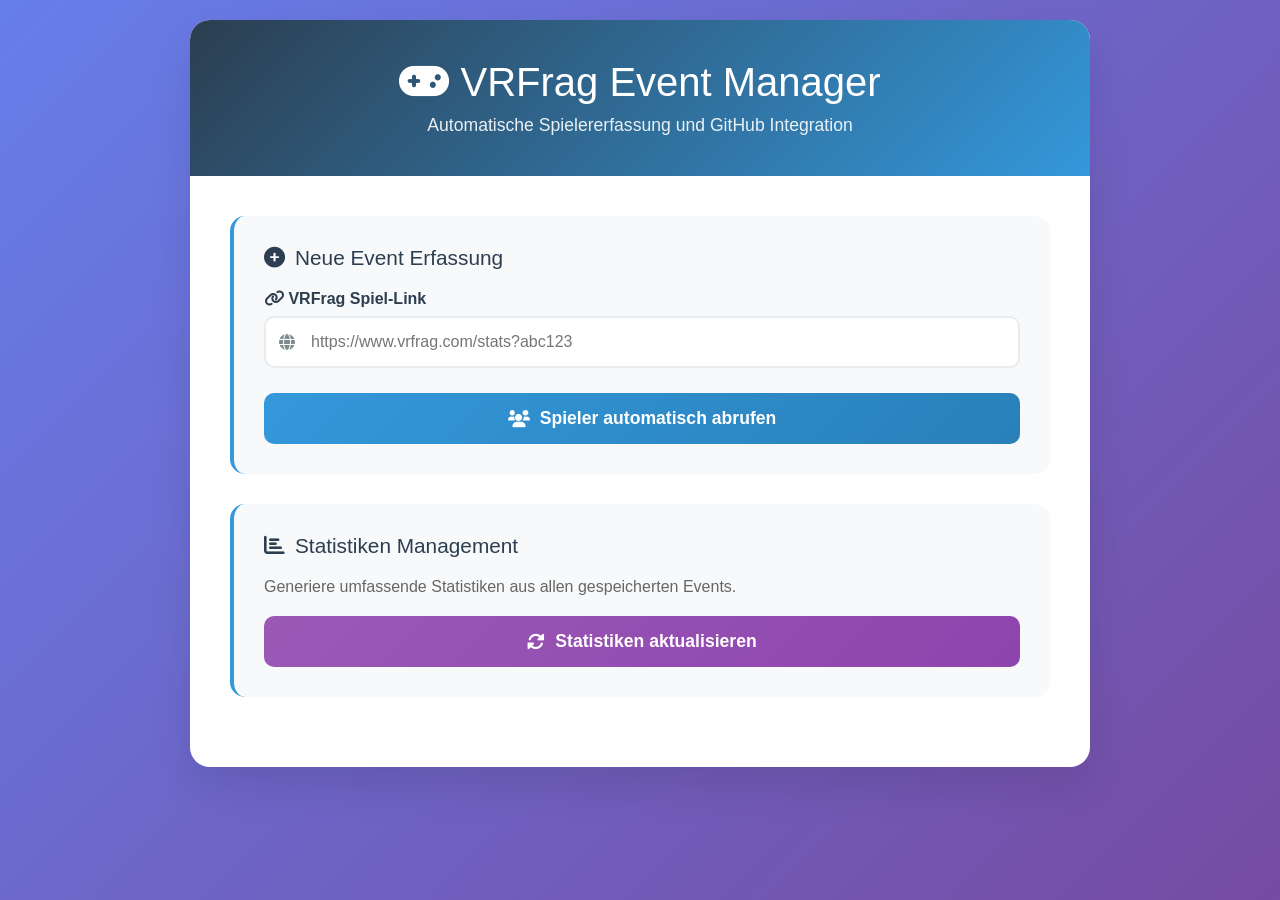
<file: index.html>
<!DOCTYPE html>
<html lang="de">
<head>
    <meta charset="UTF-8">
    <meta name="viewport" content="width=device-width, initial-scale=1.0">
    <title>VRFrag Event Manager</title>
    <link href="https://cdnjs.cloudflare.com/ajax/libs/font-awesome/6.0.0/css/all.min.css" rel="stylesheet">
    <style>
        * {
            margin: 0;
            padding: 0;
            box-sizing: border-box;
        }

        body {
            font-family: 'Segoe UI', Tahoma, Geneva, Verdana, sans-serif;
            background: linear-gradient(135deg, #667eea 0%, #764ba2 100%);
            min-height: 100vh;
            padding: 20px;
        }

        .container {
            max-width: 900px;
            margin: 0 auto;
            background: white;
            border-radius: 20px;
            box-shadow: 0 20px 40px rgba(0,0,0,0.1);
            overflow: hidden;
        }

        .header {
            background: linear-gradient(135deg, #2c3e50 0%, #3498db 100%);
            color: white;
            padding: 40px 30px;
            text-align: center;
        }

        .header h1 {
            font-size: 2.5rem;
            margin-bottom: 10px;
            font-weight: 300;
        }

        .header p {
            opacity: 0.9;
            font-size: 1.1rem;
        }

        .content {
            padding: 40px;
        }

        .input-section {
            background: #f8f9fa;
            padding: 30px;
            border-radius: 15px;
            margin-bottom: 30px;
            border-left: 4px solid #3498db;
        }

        .section-title {
            font-size: 1.3rem;
            color: #2c3e50;
            margin-bottom: 20px;
            display: flex;
            align-items: center;
            gap: 10px;
        }

        .form-group {
            margin-bottom: 25px;
        }

        label {
            display: block;
            margin-bottom: 8px;
            font-weight: 600;
            color: #2c3e50;
            font-size: 1rem;
        }

        .input-with-icon {
            position: relative;
        }

        .input-with-icon i {
            position: absolute;
            left: 15px;
            top: 50%;
            transform: translateY(-50%);
            color: #7f8c8d;
        }

        .input-with-icon input {
            width: 100%;
            padding: 15px 15px 15px 45px;
            border: 2px solid #e9ecef;
            border-radius: 10px;
            font-size: 1rem;
            transition: all 0.3s ease;
        }

        .input-with-icon input:focus {
            outline: none;
            border-color: #3498db;
            box-shadow: 0 0 0 3px rgba(52, 152, 219, 0.1);
        }

        .btn {
            padding: 15px 30px;
            border: none;
            border-radius: 10px;
            font-size: 1.1rem;
            font-weight: 600;
            cursor: pointer;
            transition: all 0.3s ease;
            display: inline-flex;
            align-items: center;
            justify-content: center;
            gap: 10px;
        }

        .btn-primary {
            background: linear-gradient(135deg, #3498db 0%, #2980b9 100%);
            color: white;
            width: 100%;
        }

        .btn-primary:hover:not(:disabled) {
            transform: translateY(-2px);
            box-shadow: 0 10px 20px rgba(52, 152, 219, 0.3);
        }

        .btn-primary:disabled {
            background: #bdc3c7;
            cursor: not-allowed;
            transform: none;
        }

        .btn-success {
            background: linear-gradient(135deg, #27ae60 0%, #229954 100%);
            color: white;
            padding: 12px 25px;
        }

        .btn-success:hover {
            transform: translateY(-2px);
            box-shadow: 0 10px 20px rgba(39, 174, 96, 0.3);
        }

        .btn-purple {
            background: linear-gradient(135deg, #9b59b6 0%, #8e44ad 100%);
            color: white;
            width: 100%;
        }

        .btn-purple:hover:not(:disabled) {
            transform: translateY(-2px);
            box-shadow: 0 10px 20px rgba(155, 89, 182, 0.3);
        }

        .loading {
            text-align: center;
            padding: 30px;
            display: none;
        }

        .spinner {
            width: 50px;
            height: 50px;
            border: 5px solid #f3f3f3;
            border-top: 5px solid #3498db;
            border-radius: 50%;
            animation: spin 1s linear infinite;
            margin: 0 auto 20px;
        }

        @keyframes spin {
            0% { transform: rotate(0deg); }
            100% { transform: rotate(360deg); }
        }

        .results-section {
            display: none;
            background: white;
            border-radius: 15px;
            padding: 30px;
            box-shadow: 0 5px 15px rgba(0,0,0,0.1);
        }

        .filename-input {
            background: #f8f9fa;
            padding: 20px;
            border-radius: 10px;
            margin-bottom: 25px;
        }

        .filename-input input {
            width: 100%;
            padding: 12px 15px;
            border: 2px solid #e9ecef;
            border-radius: 8px;
            font-size: 1rem;
        }

        .filename-input small {
            display: block;
            margin-top: 8px;
            color: #7f8c8d;
            font-size: 0.9rem;
        }

        .players-grid {
            display: grid;
            gap: 15px;
            margin-bottom: 30px;
        }

        .player-card {
            background: #f8f9fa;
            padding: 20px;
            border-radius: 10px;
            border-left: 4px solid #3498db;
            display: flex;
            align-items: center;
            gap: 15px;
            transition: transform 0.2s ease;
        }

        .player-card:hover {
            transform: translateX(5px);
        }

        .player-avatar {
            width: 50px;
            height: 50px;
            background: linear-gradient(135deg, #3498db 0%, #2980b9 100%);
            border-radius: 50%;
            display: flex;
            align-items: center;
            justify-content: center;
            color: white;
            font-weight: bold;
            font-size: 1.2rem;
        }

        .player-info {
            flex: 1;
        }

        .player-nickname {
            font-weight: 600;
            color: #2c3e50;
            margin-bottom: 5px;
        }

        .player-input input {
            width: 100%;
            padding: 10px 15px;
            border: 2px solid #e9ecef;
            border-radius: 8px;
            font-size: 1rem;
            transition: border-color 0.3s ease;
        }

        .player-input input:focus {
            outline: none;
            border-color: #3498db;
        }

        .save-section {
            text-align: center;
            padding-top: 20px;
            border-top: 2px solid #ecf0f1;
        }

        .alert {
            padding: 20px;
            border-radius: 10px;
            margin-bottom: 25px;
            display: none;
        }

        .alert-success {
            background: #d5f4e6;
            color: #155724;
            border-left: 4px solid #27ae60;
        }

        .alert-error {
            background: #f8d7da;
            color: #721c24;
            border-left: 4px solid #e74c3c;
        }

        .alert a {
            color: #155724;
            text-decoration: underline;
        }

        .github-link {
            display: inline-flex;
            align-items: center;
            gap: 8px;
            margin-top: 10px;
            color: #155724;
            text-decoration: none;
        }

        .github-link:hover {
            text-decoration: underline;
        }

        .stats-results {
            display: none;
            margin-top: 20px;
            padding: 20px;
            background: #f8f9fa;
            border-radius: 10px;
        }

        .file-links {
            display: flex;
            gap: 10px;
            flex-wrap: wrap;
            margin-top: 15px;
        }

        .file-links a {
            padding: 8px 15px;
            background: #3498db;
            color: white;
            text-decoration: none;
            border-radius: 5px;
            display: inline-flex;
            align-items: center;
            gap: 5px;
        }

        .file-links a:hover {
            background: #2980b9;
        }

        @media (max-width: 768px) {
            .content {
                padding: 20px;
            }
            
            .header h1 {
                font-size: 2rem;
            }
            
            .player-card {
                flex-direction: column;
                text-align: center;
            }
            
            .input-section {
                padding: 20px;
            }
            
            .file-links {
                flex-direction: column;
            }
        }
    </style>
</head>
<body>
    <div class="container">
        <div class="header">
            <h1><i class="fas fa-gamepad"></i> VRFrag Event Manager</h1>
            <p>Automatische Spielererfassung und GitHub Integration</p>
        </div>

        <div class="content">
            <!-- Event Erfassung -->
            <div class="input-section">
                <div class="section-title">
                    <i class="fas fa-plus-circle"></i> Neue Event Erfassung
                </div>
                <div class="form-group">
                    <label for="gameLink"><i class="fas fa-link"></i> VRFrag Spiel-Link</label>
                    <div class="input-with-icon">
                        <i class="fas fa-globe"></i>
                        <input type="url" id="gameLink" placeholder="https://www.vrfrag.com/stats?abc123" />
                    </div>
                </div>
                <button id="fetchPlayers" class="btn btn-primary" onclick="fetchPlayers()">
                    <i class="fas fa-users"></i> Spieler automatisch abrufen
                </button>
            </div>

            <!-- Ladeanimation -->
            <div id="loading" class="loading">
                <div class="spinner"></div>
                <p>Spieler werden von VRFrag abgerufen...</p>
            </div>

            <!-- Fehler/Success Meldungen -->
            <div id="error" class="alert alert-error"></div>
            <div id="success" class="alert alert-success"></div>

            <!-- Ergebnissebereich -->
            <div id="results" class="results-section">
                <div class="section-title">
                    <i class="fas fa-list-check"></i> Gefundene Spieler
                </div>

                <!-- Dateinamen Eingabe -->
                <div class="filename-input">
                    <label for="filename"><i class="fas fa-file-signature"></i> Dateiname (optional)</label>
                    <input type="text" id="filename" placeholder="z.B. 2025_05_23_01" />
                    <small>Leer lassen für automatische Generierung (YYYY_MM_DD_NN.txt)</small>
                </div>

                <!-- Spielerliste -->
                <div id="playersList" class="players-grid"></div>

                <!-- Speichern Button -->
                <div class="save-section">
                    <button id="saveToGitHub" class="btn btn-success" onclick="saveToGitHub()">
                        <i class="fab fa-github"></i> Auf GitHub speichern
                    </button>
                </div>
            </div>

            <!-- Statistiken Bereich -->
            <div class="input-section">
                <div class="section-title">
                    <i class="fas fa-chart-bar"></i> Statistiken Management
                </div>
                <p style="margin-bottom: 20px; color: #666;">
                    Generiere umfassende Statistiken aus allen gespeicherten Events.
                </p>
                <button id="updateStats" class="btn btn-purple" onclick="updateStatistics()">
                    <i class="fas fa-sync-alt"></i> Statistiken aktualisieren
                </button>
                
                <div id="statsLoading" class="loading" style="display: none;">
                    <div class="spinner"></div>
                    <p>Statistiken werden generiert... Dies kann einige Minuten dauern.</p>
                </div>
                
                <div id="statsResults" class="stats-results">
                    <h4><i class="fas fa-check-circle" style="color: #27ae60;"></i> Statistiken erfolgreich generiert!</h4>
                    <div id="statsDetails"></div>
                    <div id="fileLinks" class="file-links"></div>
                </div>
            </div>
        </div>
    </div>

    <script>
        let currentPlayers = [];

        function fetchPlayers() {
            const gameLink = document.getElementById('gameLink').value;
            const button = document.getElementById('fetchPlayers');
            const loading = document.getElementById('loading');
            const errorDiv = document.getElementById('error');
            const successDiv = document.getElementById('success');
            const results = document.getElementById('results');
            
            // Validierung
            if (!gameLink) {
                showError('Bitte geben Sie einen gültigen VRFrag Link ein.');
                return;
            }
            
            if (!gameLink.includes('vrfrag.com/stats?')) {
                showError('Bitte geben Sie einen gültigen VRFrag Stats-Link ein.');
                return;
            }
            
            // UI zurücksetzen
            hideAlerts();
            results.style.display = 'none';
            button.disabled = true;
            loading.style.display = 'block';
            currentPlayers = [];
            
            // API Aufruf
            fetch('/api/get-players', {
                method: 'POST',
                headers: { 
                    'Content-Type': 'application/json',
                    'Accept': 'application/json'
                },
                body: JSON.stringify({ game_link: gameLink })
            })
            .then(response => {
                if (!response.ok) {
                    throw new Error(`HTTP Error: ${response.status}`);
                }
                return response.json();
            })
            .then(data => {
                loading.style.display = 'none';
                button.disabled = false;
                
                if (data.success) {
                    currentPlayers = data.players;
                    displayPlayers(data.players);
                    showSuccess(`✅ Erfolgreich ${data.players.length} Spieler gefunden!`);
                    results.style.display = 'block';
                } else {
                    showError(data.error || 'Ein Fehler ist aufgetreten.');
                }
            })
            .catch(error => {
                loading.style.display = 'none';
                button.disabled = false;
                showError('Fehler beim Abrufen der Daten: ' + error.message);
            });
        }
        
        function displayPlayers(players) {
            const playersList = document.getElementById('playersList');
            playersList.innerHTML = '';
            
            players.forEach((player, index) => {
                const playerCard = document.createElement('div');
                playerCard.className = 'player-card';
                playerCard.innerHTML = `
                    <div class="player-avatar">
                        ${index + 1}
                    </div>
                    <div class="player-info">
                        <div class="player-nickname">${player}</div>
                    </div>
                    <div class="player-input">
                        <input type="text" 
                               id="input_${index}" 
                               placeholder="Echten Namen eingeben..." 
                               oninput="validateInput(this)" />
                    </div>
                `;
                playersList.appendChild(playerCard);
            });
        }
        
        function validateInput(input) {
            if (input.value.trim()) {
                input.style.borderColor = '#27ae60';
                input.style.background = '#f8fff9';
            } else {
                input.style.borderColor = '#e9ecef';
                input.style.background = 'white';
            }
        }
        
        function collectMappings() {
            const gameLink = document.getElementById('gameLink').value;
            const mappings = [];
            
            currentPlayers.forEach((player, index) => {
                const input = document.getElementById(`input_${index}`);
                const realName = input.value.trim();
                
                if (realName) {
                    mappings.push({
                        nickname: player,
                        realName: realName
                    });
                }
            });
            
            return { gameLink, mappings };
        }
        
        function saveToGitHub() {
            const { gameLink, mappings } = collectMappings();
            const filename = document.getElementById('filename').value.trim();
            
            if (mappings.length === 0) {
                showError('Bitte geben Sie mindestens einen echten Namen ein.');
                return;
            }
            
            if (mappings.length !== currentPlayers.length) {
                if (!confirm(`Es wurden nur ${mappings.length} von ${currentPlayers.length} Namen ausgefüllt. Trotzdem fortfahren?`)) {
                    return;
                }
            }
            
            const saveButton = document.getElementById('saveToGitHub');
            const originalText = saveButton.innerHTML;
            saveButton.innerHTML = '<i class="fas fa-spinner fa-spin"></i> Speichere...';
            saveButton.disabled = true;
            
            const saveData = {
                game_link: gameLink,
                mappings: mappings
            };
            
            if (filename) {
                saveData.filename = filename;
            }
            
            fetch('/api/save-to-github', {
                method: 'POST',
                headers: { 'Content-Type': 'application/json' },
                body: JSON.stringify(saveData)
            })
            .then(response => response.json())
            .then(data => {
                saveButton.innerHTML = originalText;
                saveButton.disabled = false;
                
                if (data.success) {
                    let successHtml = `✅ Datei erfolgreich gespeichert: <strong>${data.filename}</strong>`;
                    if (data.html_url) {
                        successHtml += `<br><a href="${data.html_url}" target="_blank" class="github-link">
                            <i class="fab fa-github"></i> Auf GitHub ansehen
                        </a>`;
                    }
                    showSuccess(successHtml);
                    
                    // Formular zurücksetzen
                    setTimeout(() => {
                        document.getElementById('gameLink').value = '';
                        document.getElementById('filename').value = '';
                        document.getElementById('results').style.display = 'none';
                        currentPlayers.forEach((player, index) => {
                            const input = document.getElementById(`input_${index}`);
                            if (input) input.value = '';
                        });
                    }, 3000);
                    
                } else {
                    showError('❌ Fehler: ' + data.error);
                }
            })
            .catch(error => {
                saveButton.innerHTML = originalText;
                saveButton.disabled = false;
                showError('Netzwerkfehler: ' + error.message);
            });
        }
        
        function updateStatistics() {
            const button = document.getElementById('updateStats');
            const loading = document.getElementById('statsLoading');
            const results = document.getElementById('statsResults');
            const errorDiv = document.getElementById('error');
            const successDiv = document.getElementById('success');
            
            // UI zurücksetzen
            errorDiv.style.display = 'none';
            successDiv.style.display = 'none';
            results.style.display = 'none';
            button.disabled = true;
            loading.style.display = 'block';
            
            fetch('/api/update-statistics', {
                method: 'POST',
                headers: { 'Content-Type': 'application/json' }
            })
            .then(response => response.json())
            .then(data => {
                loading.style.display = 'none';
                button.disabled = false;
                
                if (data.success) {
                    showStatsResults(data);
                } else {
                    showError('Statistiken Fehler: ' + data.error);
                }
            })
            .catch(error => {
                loading.style.display = 'none';
                button.disabled = false;
                showError('Netzwerkfehler: ' + error.message);
            });
        }
        
        function showStatsResults(data) {
            const results = document.getElementById('statsResults');
            const details = document.getElementById('statsDetails');
            const fileLinks = document.getElementById('fileLinks');
            
            details.innerHTML = `
                <p><strong>📊 Spieler Einträge:</strong> ${data.player_count}</p>
                <p><strong>🎯 Match Einträge:</strong> ${data.match_count}</p>
                <p><strong>👥 Einzigartige Spieler:</strong> ${data.unique_players}</p>
                <p><strong>⏰ Generiert am:</strong> ${new Date().toLocaleString('de-DE')}</p>
            `;
            
            fileLinks.innerHTML = `
                <a href="/files/${data.players_file}" class="btn">
                    <i class="fas fa-download"></i> Spieler-Statistiken
                </a>
                <a href="/files/${data.matches_file}" class="btn">
                    <i class="fas fa-download"></i> Match-Statistiken
                </a>
            `;
            
            results.style.display = 'block';
            showSuccess('✅ Statistiken erfolgreich aktualisiert!');
        }
        
        function showError(message) {
            const errorDiv = document.getElementById('error');
            errorDiv.innerHTML = `<i class="fas fa-exclamation-circle"></i> ${message}`;
            errorDiv.style.display = 'block';
            document.getElementById('success').style.display = 'none';
        }
        
        function showSuccess(message) {
            const successDiv = document.getElementById('success');
            successDiv.innerHTML = `<i class="fas fa-check-circle"></i> ${message}`;
            successDiv.style.display = 'block';
            document.getElementById('error').style.display = 'none';
        }
        
        function hideAlerts() {
            document.getElementById('error').style.display = 'none';
            document.getElementById('success').style.display = 'none';
        }
        
        // Enter-Taste Unterstützung
        document.getElementById('gameLink').addEventListener('keypress', function(e) {
            if (e.key === 'Enter') {
                fetchPlayers();
            }
        });
        
        document.getElementById('filename').addEventListener('keypress', function(e) {
            if (e.key === 'Enter') {
                if (document.getElementById('results').style.display === 'block') {
                    saveToGitHub();
                }
            }
        });
    </script>
</body>
</html>
</file>
